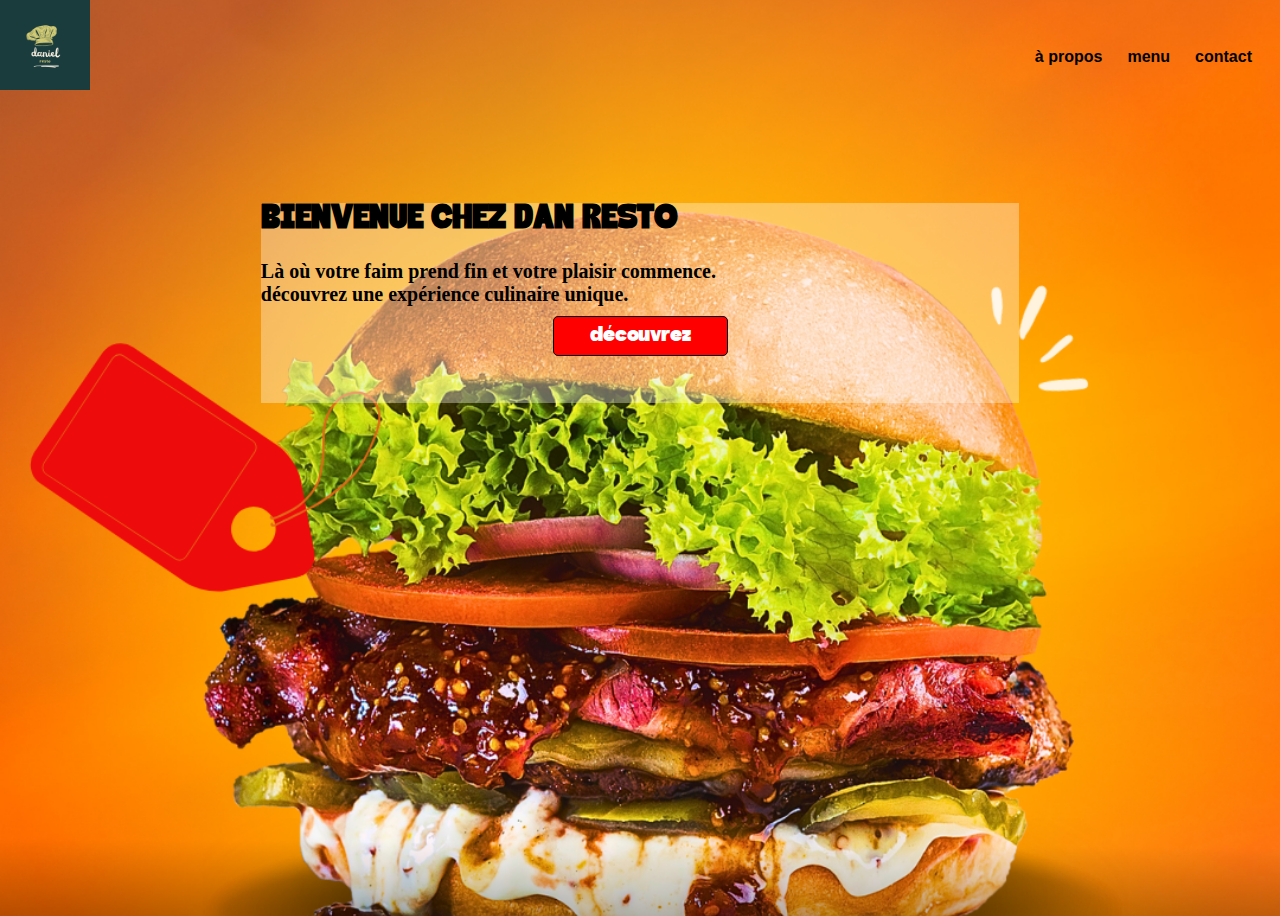
<file: index.html>
<!DOCTYPE html>
<html lang="en">
<head>
    <meta charset="UTF-8">
    <meta http-equiv="X-UA-Compatible" content="IE=edge">
    <meta name="viewport" content="width=device-width, initial-scale=1.0">
    <link rel="stylesheet" href="style.css">
    <title>Dan resto</title>
</head>
<body>
    <nav>
        <ul>
        
            <li><a href="dk.html#à propos">à propos</a></li>
            <li><a href="dk.html#menu">menu</a></li>
            <li><a href="bb.html">contact</a></li>
        </ul>
    </nav>
    <div class="logo">
        <img src="img m/dk resto.png">
        
    </div>
    
</div>

    <section id="acueil">
        <h1>BIENVENUE CHEZ DAN RESTO</h1>
    
    
     <P>Là où votre faim prend fin et votre plaisir commence.<br>
            découvrez une expérience culinaire unique.
            <button><a href="dk.html">découvrez</a></button></P>
    </section>

    
</body>
</html>
</file>
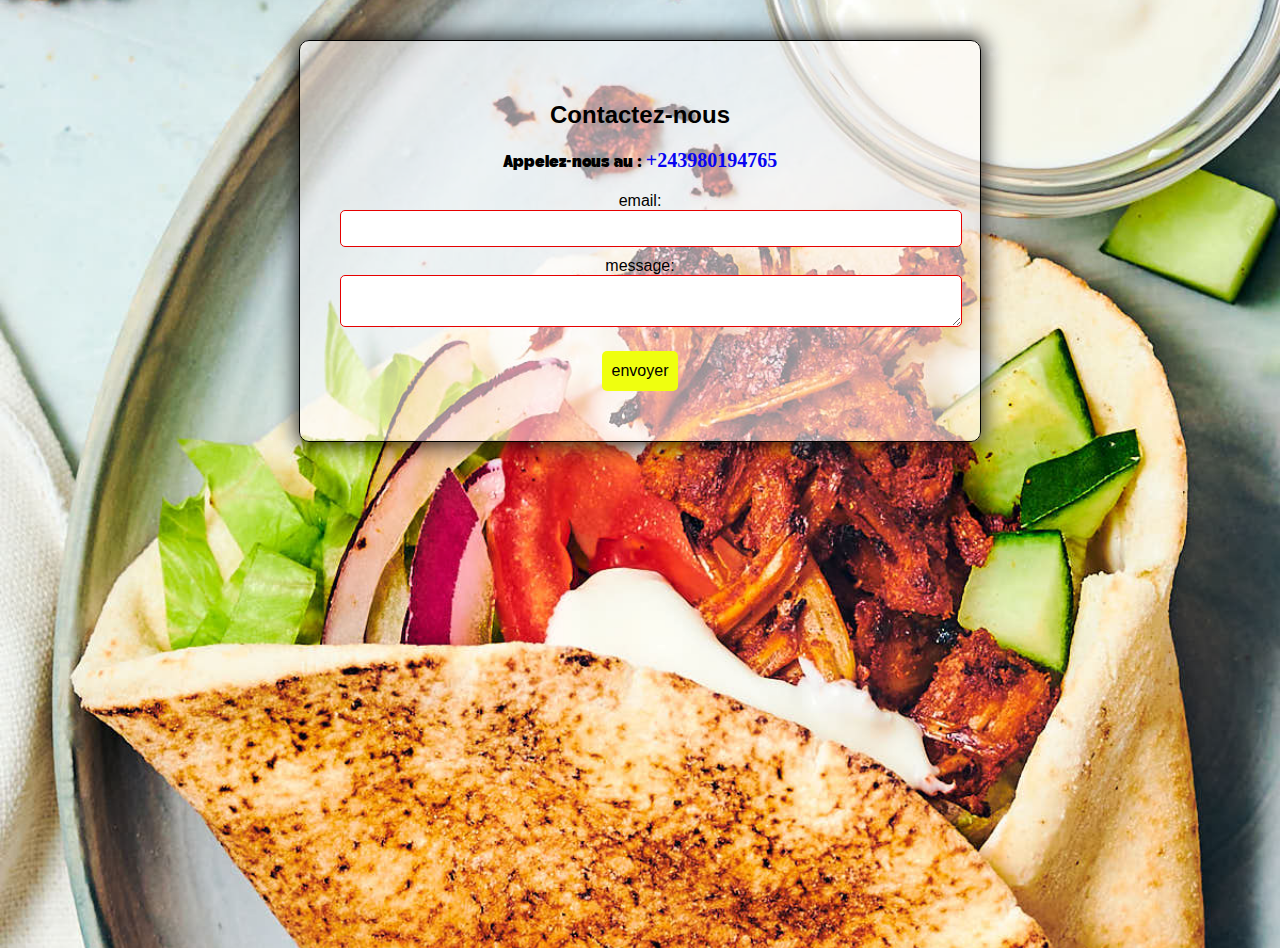
<file: bb.html>
<!DOCTYPE html>
<html lang="en">
<head>
    <meta charset="UTF-8">
    <meta http-equiv="X-UA-Compatible" content="IE=edge">
    <meta name="viewport" content="width=device-width, initial-scale=1.0">
    <link rel="stylesheet" href="style.css">
    <title>Dan resto</title>
</head>
<body>
    <style>
        body{
            background: url('img m/Vegan-Shawarma-Evergreen-Kitchen-1.jpg') center/cover;
        }
    </style>
    <section id="contact">
        <h2>Contactez-nous </h2>
    <p>Appelez-nous au : <a href="tel : +243980194765">+243980194765</a></p>

        <!-- modify this form HTML and place wherever you want your form -->
            <form
                action="https://formspree.io/f/xldgzjeg"
                method="POST">
              <label>
                 email:
                 <input type="email" name="email">
              </label>
             <label>
                 message:
                <textarea name="message"></textarea>
             </label>
        <!-- your other form fields go here -->
                <button type="submit">envoyer</button>
            </form>
                
    </section>
    
</body>
</html>
</file>
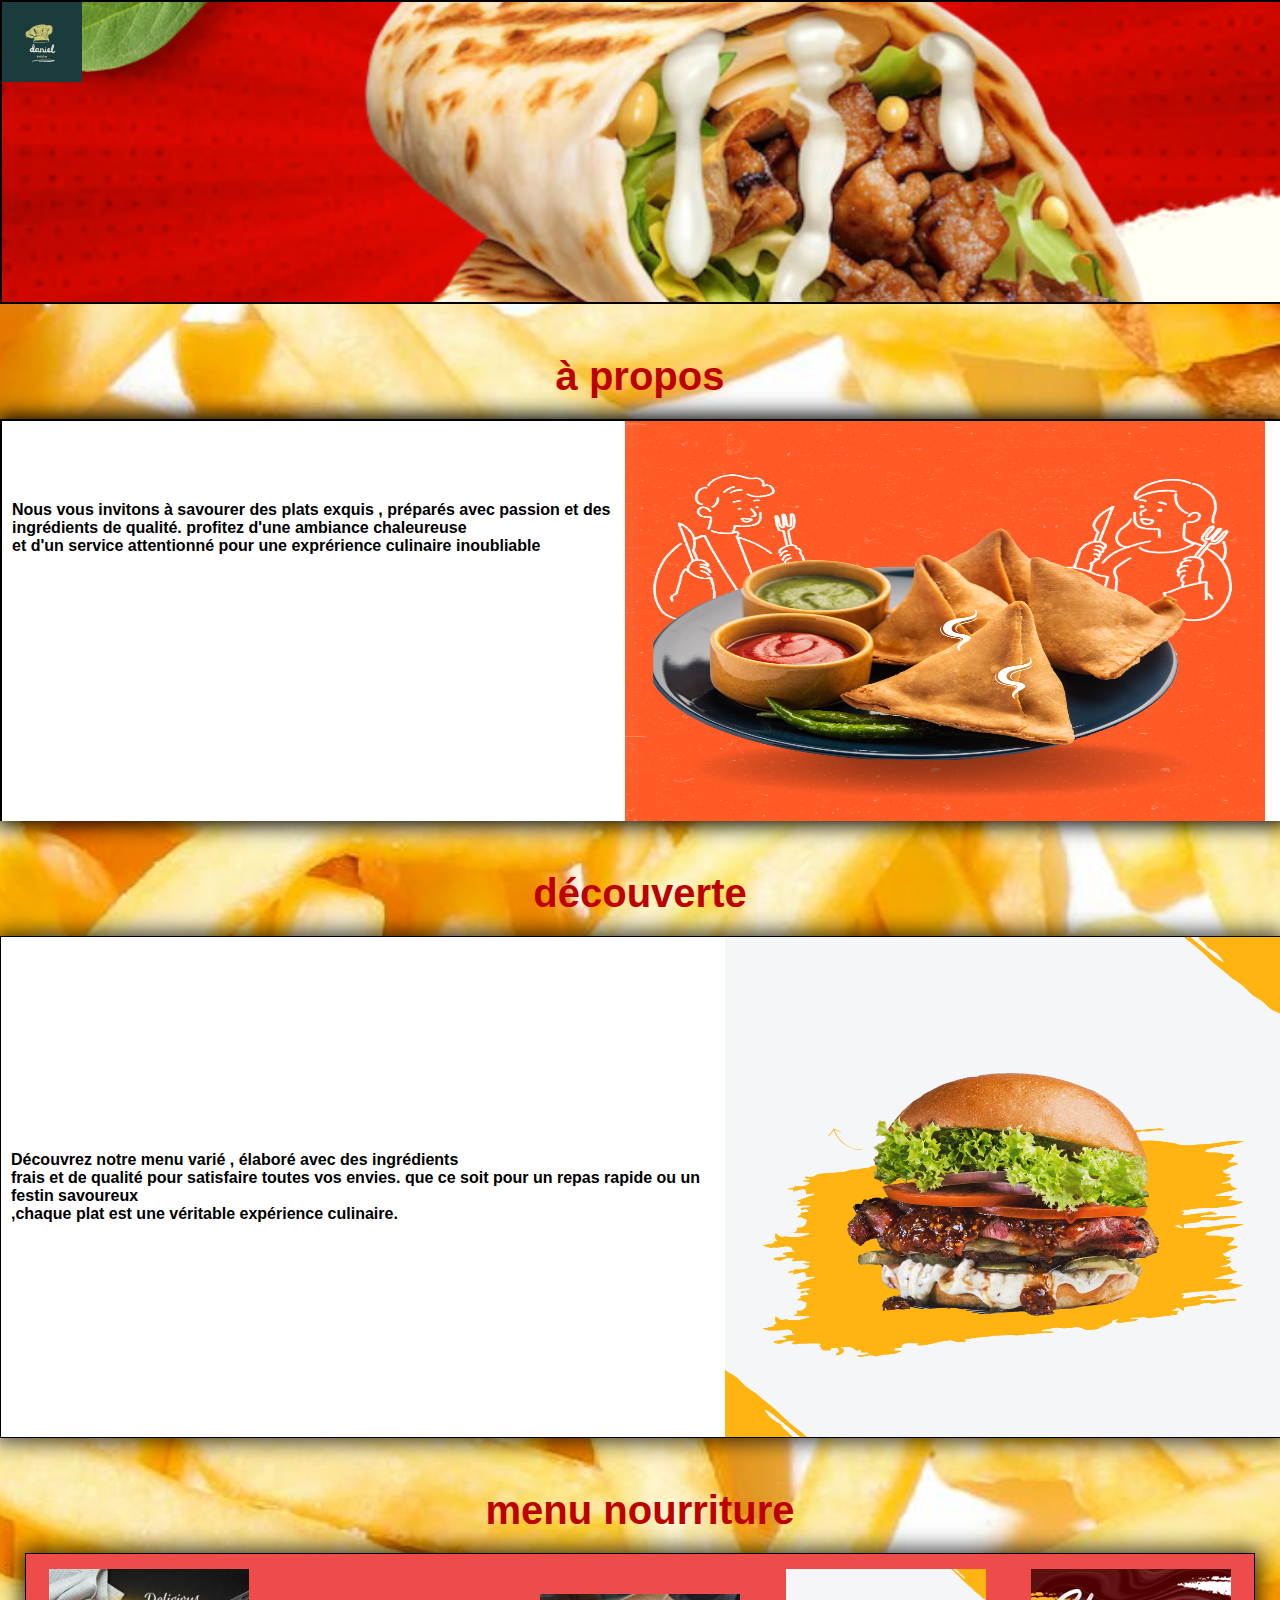
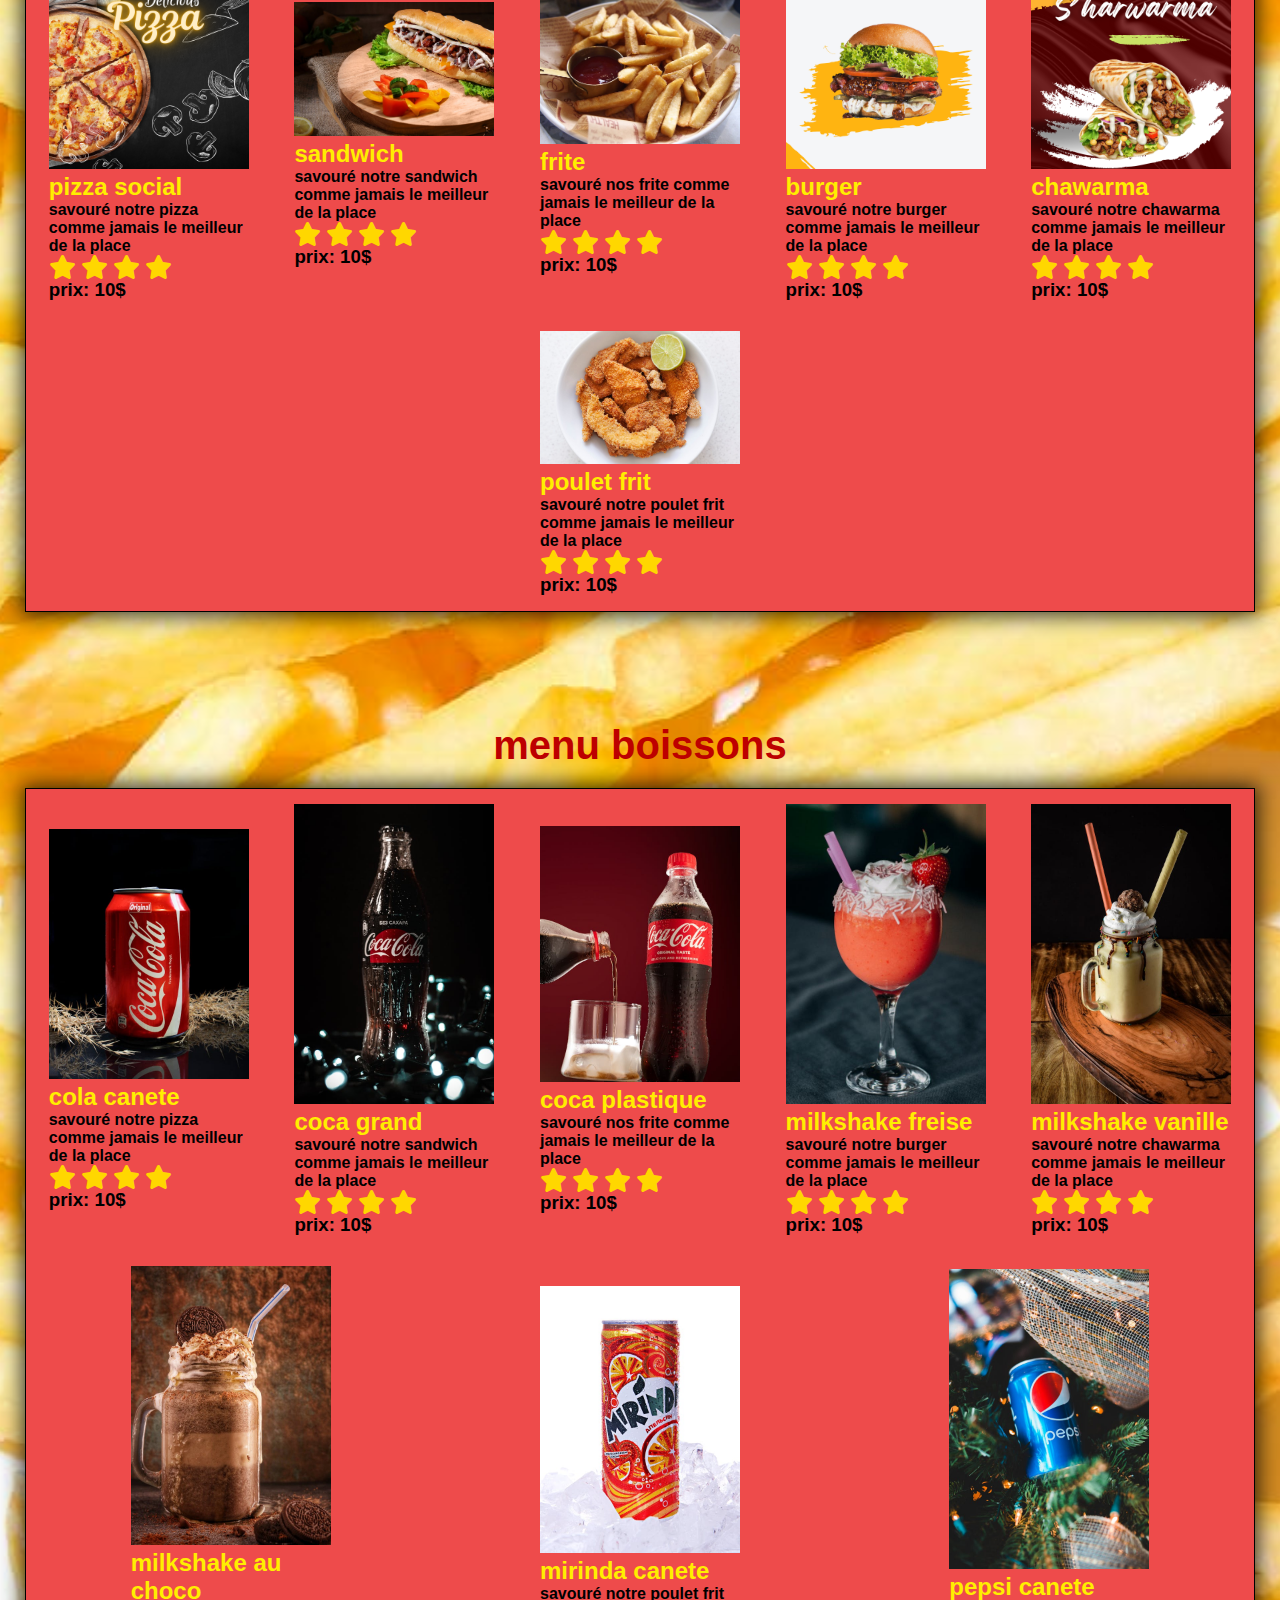
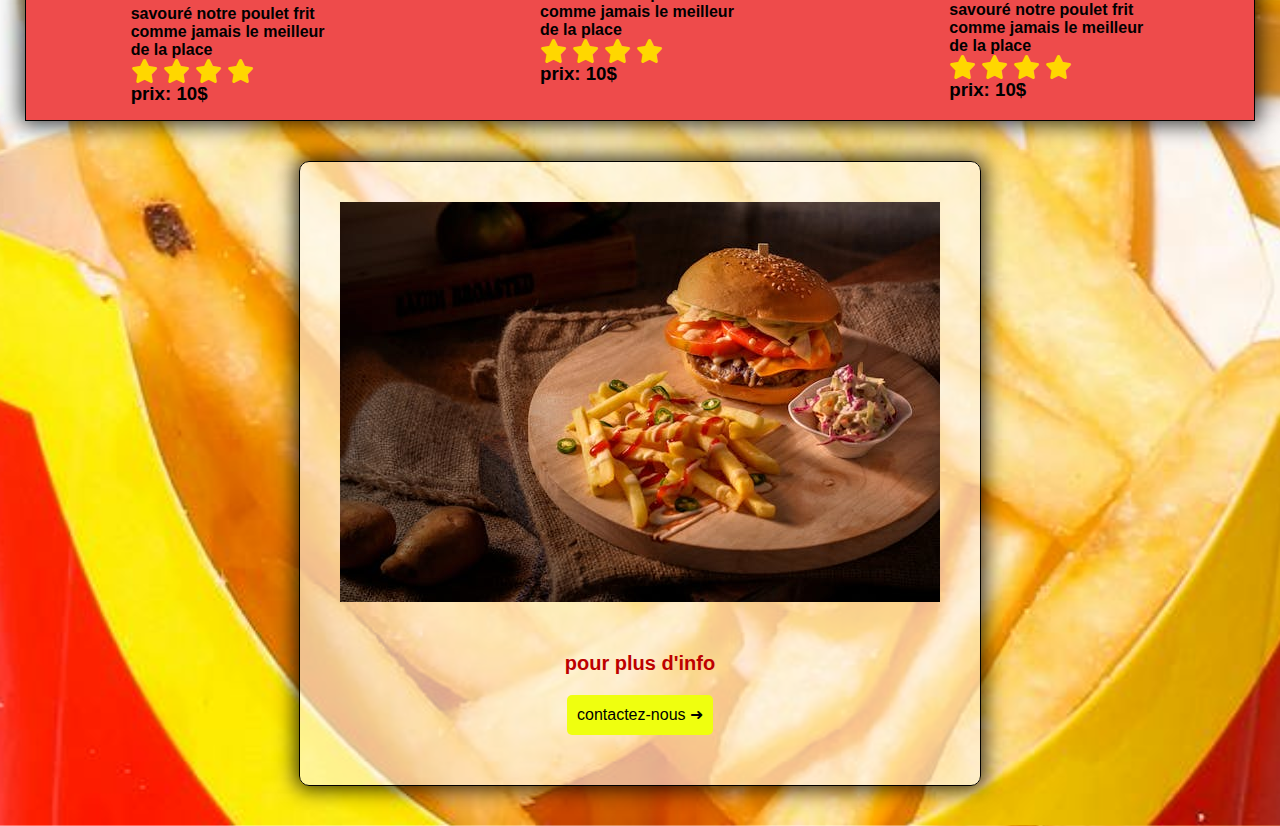
<file: dk.html>
<!DOCTYPE html>
<html lang="fr">
<head>
    <meta charset="UTF-8">
    <meta http-equiv="X-UA-Compatible" content="IE=edge">
    <meta name="viewport" content="width=device-width, initial-scale=1.0">
    <link rel="stylesheet" href="style.css">
    <link rel="stylesheet" href="https://cdnjs.cloudflare.com/ajax/libs/font-awesome/6.0.0/css/all.min.css">
    <title>Dan resto</title>
</head>
<body>
    <style>
        *{
            margin: 0;
            padding: 0;
            

        }
        body{
            background: url('img m/pexels-polina-tankilevitch-4109256.jpg') center/cover;
            
            
            
            
        }
        header{
            background: url('img m/chawarma1.png') center/cover;
            width: 101%;
            height: 300px;
            padding: 0;
            margin: 0;
            border: 2px solid black;
            

        }
        .coca img{
            width: 80px;
        }
        
       
        
        header p{
            display: flex;
            justify-content: center;
            margin-bottom: 100px;
            align-items: center;
            height: 50vh;
            font-weight: bold;
            color: rgb(0, 0, 0); 
            padding: auto;
        }
        section{
            display: flex;
            justify-content: center;
        }
        section h1{
            margin-top: 0px;
            padding-top: 50px;
            color: rgb(189, 0, 0);
            margin-bottom: 20px;
            font-size: 40px;
        }
        main{
            display: flex;
            background-color: rgb(255, 255, 255);
            height: 400px;
            width: 100%;
            margin: auto;
            border: 2px solid rgb(0, 0, 0);
            box-shadow: 0px 0px 20px 4px black ;
            border-bottom: 0;
            
            
        
            
        }
        main p{
            display:flex;
            text-align: left;
            font-weight: bold;
            color: rgb(0, 0, 0);
            padding-right: 15px;
            padding-left: 10px;
            margin-top: 80px;
            
           
            
        }
        main img{
            height: 400px;
            width: 50%;
            justify-content: right;
            margin-right: 0;
            transition: transform 0.5s ease-in-out;
            
        }
        h1{
            display: flex;
            margin-top: 0px;
            padding-top: 50px;
            color: rgb(189, 0, 0);
            margin-bottom: 20px;
            font-size: 40px;
            justify-content: center;
            align-items: center;
        }
        section#decouverte{
            display: flex;
            min-height: 200px;
            border: 1px solid black;
            box-shadow: 0px 0px 20px 4px rgba(5, 5, 5, 0.767) ;
            width: 100%;
            
        }
        section#decouverte p{
            display: flex;
            justify-content: left;
            align-items: center;
            padding-right: 0px;
            padding-left: 10px;
            margin-left: 0;
            font-weight: bold;
            margin-top: 0px;
            margin-right: 0px;
            background-color: white;
            
        }
        #decouverte img{
            height: 500px;
            width: 50%;
            justify-content: right;
            align-items: right;
        }
        .container{
            
             min-height: 700px;
            margin: 20px auto;
            padding-left: 25px;
            padding-right: 25px;
            
        }
        

    
        .yo{
            display: flex;
            align-items: center;
            justify-content: space-around;
            flex-wrap: wrap;
            background-color: rgb(238, 75, 75);
            border: 1px solid black;
            box-shadow:  0px 0px 20px 4px rgba(5, 5, 5, 0.767) ;
            
        }
        .ka{
            min-width:200px;
            flex-basis: 25px;
            padding: 15px;
        }
        .ka img{
            width: 100%;
            height: auto;
            margin-top: 0;
        }
        .ka p{
            font-weight: bold;
        }
        .ka h2{
            color: rgb(255, 238, 0);
        }
        .rating {
            display: flex;
            gap: 5px;
            font-size: 24px;
            color: #FFD700; /* Couleur or pour les étoiles */
        }

        .rating .fa-regular {
             color: #ccc; /* Couleur grise pour les étoiles non remplies */
        }

        .rating .fa-solid {
            color: #FFD700; /* Couleur or pour les étoiles remplies */
        }
       

        

        
        
       
        
    </style>
    <header>
        <div class="coca">
            <img src="img m/dk resto.png" alt="logo">
        </div>
        
       
    </header>
    <section id="à propos">
        <h1>à propos</h1>
        
    </section>
    <main>
        
        <p>Nous vous invitons à savourer des plats exquis , préparés avec passion et des <br>ingrédients de qualité.
        profitez d'une ambiance  chaleureuse <br>et d'un service attentionné pour une exprérience culinaire inoubliable</p>
        <img src="img m/samoussa1.png" alt="">
        
       
    </main>
    
    
    
        <h1>découverte</h1>
        <section id="decouverte">
            
            
            <p>Découvrez notre menu varié , élaboré avec des ingrédients <br>frais et de qualité pour satisfaire toutes  vos envies.
                que ce soit pour un repas rapide ou un festin savoureux<br> ,chaque plat est une véritable expérience culinaire.
            </p>
            <img src="img m/burger.png" alt="">
        
        </section>
        <h1>menu nourriture</h1>
        <div class="container">
            <section id="menu">
                <div class="yo">
                    <div class="ka">
                        <img src="img m/delicious pizza social media template.png" alt="">
                           <h2>pizza social</h2>
                         <p>savouré notre pizza comme jamais le meilleur de la place</p>
                         <div class="rating">
                            <i class="fa-solid fa-star"></i>
                            <i class="fa-solid fa-star"></i>
                            <i class="fa-solid fa-star"></i>
                            <i class="fa-solid fa-star"></i>
                        </div>
                             <h3>prix: 10$</h3>
                    </div>
                    <div class="ka">
                        <img src="img m/sub1.jpeg" alt="">
                           <h2>sandwich</h2>
                         <p>savouré notre sandwich comme jamais le meilleur de la place</p>
                         <div class="rating">
                            <i class="fa-solid fa-star"></i>
                            <i class="fa-solid fa-star"></i>
                            <i class="fa-solid fa-star"></i>
                            <i class="fa-solid fa-star"></i>
                        </div>
                             <h3>prix: 10$</h3>
                    </div>
                    <div class="ka">
                        <img src="img m/frite.jpeg" alt="">
                           <h2>frite</h2>
                         <p>savouré nos frite comme jamais le meilleur de la place</p>
                         <div class="rating">
                            <i class="fa-solid fa-star"></i>
                            <i class="fa-solid fa-star"></i>
                            <i class="fa-solid fa-star"></i>
                            <i class="fa-solid fa-star"></i>
                        </div>
                             <h3>prix: 10$</h3>
                    </div>
                    <div class="ka">
                        <img src="img m/burger.png" alt="">
                           <h2>burger</h2>
                         <p>savouré notre burger comme jamais le meilleur de la place</p>
                         <div class="rating">
                            <i class="fa-solid fa-star"></i>
                            <i class="fa-solid fa-star"></i>
                            <i class="fa-solid fa-star"></i>
                            <i class="fa-solid fa-star"></i>
                        </div>
                             <h3>prix: 10$</h3>
                    </div>
                    <div class="ka">
                        <img src="img m/chawarma2.png" alt="">
                           <h2> chawarma</h2>
                         <p>savouré notre chawarma comme jamais le meilleur de la place</p>
                         <div class="rating">
                            <i class="fa-solid fa-star"></i>
                            <i class="fa-solid fa-star"></i>
                            <i class="fa-solid fa-star"></i>
                            <i class="fa-solid fa-star"></i>
                        </div>
                             <h3>prix: 10$</h3>
                    </div>
                    <div class="ka">
                        <img src="img m/poulet.jpeg" alt="">
                           <h2>poulet frit</h2>
                         <p>savouré notre poulet frit comme jamais le meilleur de la place</p>
                         <div class="rating">
                            <i class="fa-solid fa-star"></i>
                            <i class="fa-solid fa-star"></i>
                            <i class="fa-solid fa-star"></i>
                            <i class="fa-solid fa-star"></i>
                        </div>
                             <h3>prix: 10$</h3>
                    </div>
                    
                </div>

               

            </section>
        </div>

        
        <h1>menu boissons</h1>
        <div class="container">
            <section id="menu">
                <div class="yo">
                    <div class="ka">
                        <img src="img b/cola can.jpeg" alt="">
                           <h2>cola canete</h2>
                         <p>savouré notre pizza comme jamais le meilleur de la place</p>
                         <div class="rating">
                            <i class="fa-solid fa-star"></i>
                            <i class="fa-solid fa-star"></i>
                            <i class="fa-solid fa-star"></i>
                            <i class="fa-solid fa-star"></i>
                        </div>
                             <h3>prix: 10$</h3>
                    </div>
                    <div class="ka">
                        <img src="img b/cola bu.jpeg" alt="">
                           <h2>coca grand</h2>
                         <p>savouré notre sandwich comme jamais le meilleur de la place</p>
                         <div class="rating">
                            <i class="fa-solid fa-star"></i>
                            <i class="fa-solid fa-star"></i>
                            <i class="fa-solid fa-star"></i>
                            <i class="fa-solid fa-star"></i>
                        </div>
                             <h3>prix: 10$</h3>
                    </div>
                    <div class="ka">
                        <img src="img b/cola plast.jpeg" alt="">
                           <h2>coca plastique</h2>
                         <p>savouré nos frite comme jamais le meilleur de la place</p>
                         <div class="rating">
                            <i class="fa-solid fa-star"></i>
                            <i class="fa-solid fa-star"></i>
                            <i class="fa-solid fa-star"></i>
                            <i class="fa-solid fa-star"></i>
                        </div>
                             <h3>prix: 10$</h3>
                    </div>
                    <div class="ka">
                        <img src="img b/milk f.jpeg" alt="">
                           <h2>milkshake freise</h2>
                         <p>savouré notre burger comme jamais le meilleur de la place</p>
                         <div class="rating">
                            <i class="fa-solid fa-star"></i>
                            <i class="fa-solid fa-star"></i>
                            <i class="fa-solid fa-star"></i>
                            <i class="fa-solid fa-star"></i>
                        </div>
                             <h3>prix: 10$</h3>
                    </div>
                    <div class="ka">
                        <img src="img b/milk v.jpeg" alt="">
                           <h2>milkshake vanille</h2>
                         <p>savouré notre chawarma comme jamais le meilleur de la place</p>
                         <div class="rating">
                            <i class="fa-solid fa-star"></i>
                            <i class="fa-solid fa-star"></i>
                            <i class="fa-solid fa-star"></i>
                            <i class="fa-solid fa-star"></i>
                        </div>
                             <h3>prix: 10$</h3>
                    </div>
                    <div class="ka">
                        <img src="img b/milk2.jpeg" alt="">
                           <h2>milkshake au choco</h2>
                         <p>savouré notre poulet frit comme jamais le meilleur de la place</p>
                         <div class="rating">
                            <i class="fa-solid fa-star"></i>
                            <i class="fa-solid fa-star"></i>
                            <i class="fa-solid fa-star"></i>
                            <i class="fa-solid fa-star"></i>
                        </div>
                             <h3>prix: 10$</h3>
                    </div>
                    <div class="ka">
                        <img src="img b/mirinda.jpeg" alt="">
                           <h2>mirinda canete</h2>
                         <p>savouré notre poulet frit comme jamais le meilleur de la place</p>
                         <div class="rating">
                            <i class="fa-solid fa-star"></i>
                            <i class="fa-solid fa-star"></i>
                            <i class="fa-solid fa-star"></i>
                            <i class="fa-solid fa-star"></i>
                        </div>
                             <h3>prix: 10$</h3>
                    </div>
                    <div class="ka">
                        <img src="img b/pepsi cola  can.jpeg" alt="">
                           <h2>pepsi canete</h2>
                         <p>savouré notre poulet frit comme jamais le meilleur de la place</p>
                         <div class="rating">
                            <i class="fa-solid fa-star"></i>
                            <i class="fa-solid fa-star"></i>
                            <i class="fa-solid fa-star"></i>
                            <i class="fa-solid fa-star"></i>
                        </div>
                             <h3>prix: 10$</h3>
                    </div>
                    
                    
                </div>

               

            </section>
        </div>
        <div class="contact">
            <section id="contact">
                <div class="col-10">
                    <img src="img m/hc.jpeg" alt="Landing image">
                </div>
                <h1>pour plus d'info</h1>
                    <a href="bb.html"><button class="btn">contactez-nous &#10140;</button></a>
                    
            </section>
        </div>

           
        
        

    
    </body>
</html>
</file>
<file: style.css>
@font-face {
    font-family: "Dxlactos";
    src: url(./asset/font/DxLactos-Regular-free-personal-use.otf);
}

body{
    font-family: Verdana, Geneva, Tahoma, sans-serif;
    background: url('img m/burger1.png')  center/cover;
    min-height: 100vh;
}
html {
    scroll-behavior: smooth;
}
nav{
    display: flex;
    justify-content: right;
    
    
}
nav ul {
    display: flex;
    padding: 0;
    justify-content: space-between;
    gap: 5px;
    justify-content: right;
    margin-top: 0px;
    
    
}
nav ul li {
    list-style-type: none;
    justify-content: space-between;
    margin-top: 40px;
    margin-bottom: 100px;
    padding-right: 20px;
    
    

 }
nav li a {
    text-decoration: none; /* Supprime le soulignement */
    color: rgb(0, 0, 0); /* Couleur de base */
    font-weight: bold;
    transition: color 0.3s ease; /* Animation fluide */
    
}

ul li a:hover{
    
    color: yellow;
}

 
 .logo {
    position: absolute;
    top: 0px; /* Ajuste la distance par rapport au haut */
    bottom: 20px;
    left: 0px; /* Ajuste la distance par rapport à la gauche */
    font-size: 1.5rem;
    
    
}
.logo img{
    width: 90px
    
    
    
}
/* Centrer le bouton */
.button {
    display: flex;
    justify-content: center;
    align-items: center;
    height: 100vh; /* Ajuste selon le besoin */
    margin-top: -10px;
    text-align: center;
    
}
button{
    background-color: rgb(255, 0, 0);
    border-radius: 5px;
    cursor: pointer;
    display: block;
     margin: 10px auto;
     border: 1px solid black;
     height: 40px;

}
button a{
    font-size: 20px;
    text-decoration: none;
    color: rgb(255, 255, 255);
    padding: 10px 30px;
    margin: 0;

}
button a:hover{
    color: rgb(0, 0, 0);
}
button:hover{
    background-color: rgb(255, 191, 17);
}
section#acueil{
    display: block;
    justify-content: center;
    background-color: rgba(255, 255, 255, 0.349);
    margin-left: 20%;
    margin-right: 20%;
    height: 200px;
}

section#acueil p{
    font-weight: bold;
    font-size: 20px;
    font-family: Georgia, 'Times New Roman', Times, serif;

}
#acueil h1{
     font-family: "Dxlactos";
}



p a{
    border: none;
    
    border-radius: 20px;
    text-decoration: none;
    color: rgb(255, 255, 255);
    font-size: 20px;
    font-family:"Dxlactos";
    
}

/* Style pour la section contact */
.contact{
    display: block;
    
}
.contact h1{
    font-size: 20px;

}
#contact {
    background: rgba(255, 251, 251, 0.562);
    padding: 40px;
    text-align: center;
    border-radius: 10px;
    box-shadow: 0 4px 8px rgba(0, 0, 0, 0.1);
    max-width: 600px;
    margin: 40px auto;
    display: block;
    box-shadow: 0px 0px 20px 4px rgba(5, 5, 5, 0.767);
    border: 1px solid black;
}

#contact h2 {
    color: rgb(0, 0, 0);
    margin-bottom: 20px;
}

#contact p {
    color: rgb(0, 0, 0);
    font-family:  "Dxlactos";
    
}

#contact a {
    color: #0804f1;
    text-decoration: none;
    font-weight: bold;
    font-family: Georgia, 'Times New Roman', Times, serif;
}

#contact form {
    display: flex;
    flex-direction: column;
    gap: 10px;
    margin-top: 20px;
}

#contact input, #contact textarea {
    width: 100%;
    padding: 10px;
    border: 1px solid rgb(230, 0, 0);
    border-radius: 5px;
    
}

#contact button {
    background: #efff0f;
    color: rgb(0, 0, 0);
    border: none;
    padding: 10px;
    cursor: pointer;
    font-size: 16px;
    border-radius: 5px;
    transition: background 0.3s;
}

#contact button:hover {
    background: #ff1010;
}
.col-10 img{
    display: block;
    margin: 0 auto;
    width: 100%;
    text-align: center;
}
</file>
